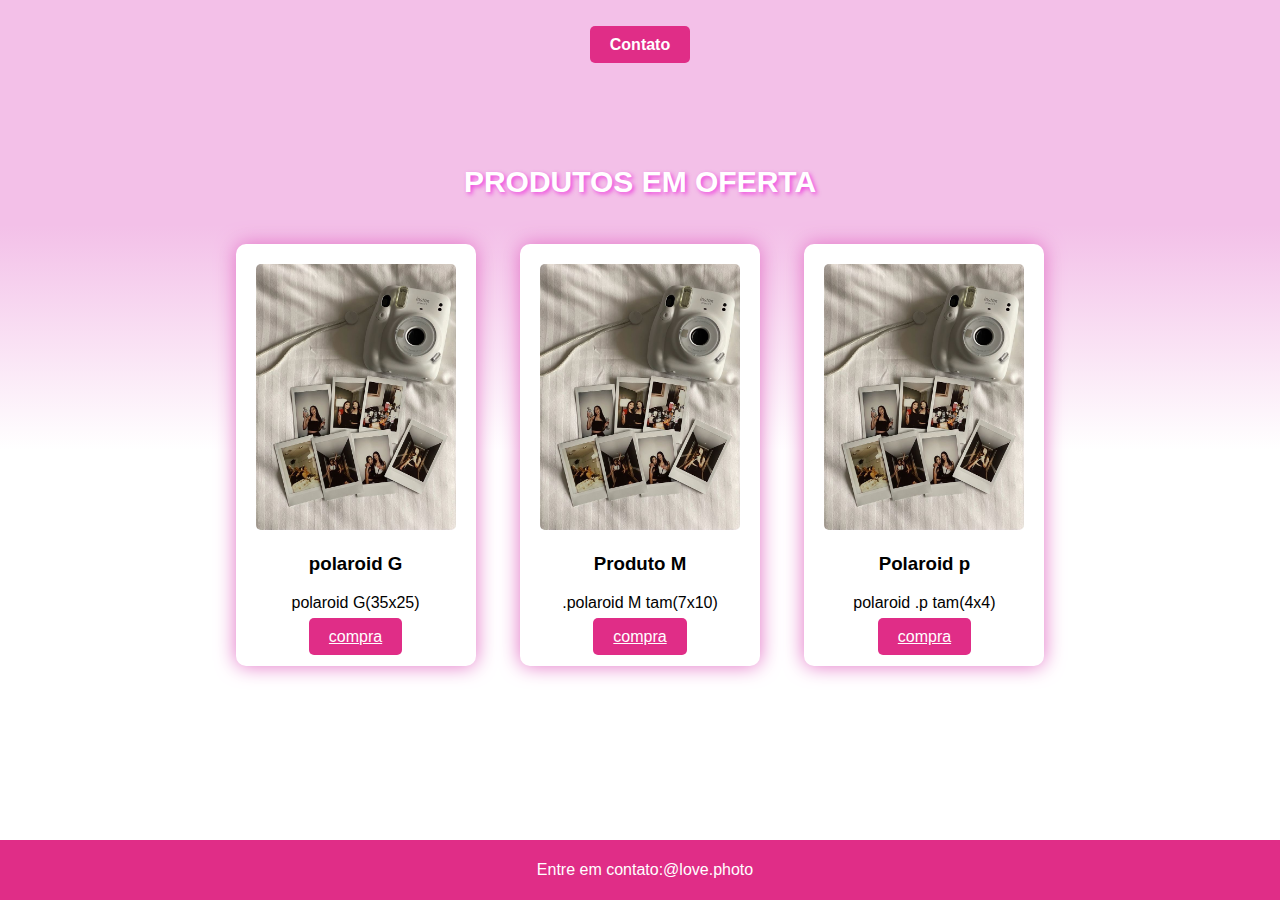
<file: index.html>
<!DOCTYPE html>
<html lang="pt-BR">
<head>
    <meta charset="UTF-8">
    <meta name="viewport" content="width=device-width, initial-scale=1.0">
    <title>Loja Online</title>
    <link rel="stylesheet" href="src/styles.css">
</head>
<body>
    <header>

        <nav>
            <ul>
                <li><a href="contato.html">Contato</a></li>
            </ul>
        </nav>
    </header>
    
    <section id="produto">
        <div>
        <h2 class="pf">PRODUTOS EM OFERTA</h2>
       </div>
        <div class="produto">
            <img src="src/polaroid.p.jpg" alt="Produto 1">
            <h3>polaroid G</h3>
            <p>polaroid G(35x25)</p>
            <a href="compra.html">compra</a>            
        </div>
        <div class="produto">
            <img src="src/polaroid.p.jpg" alt="Produto 2">
            <h3>Produto M</h3>
            <p>.polaroid M tam(7x10)</p>
            <a href="compra.html">compra</a>
        </div>
        <div class="produto">
            <img src="src/polaroid.p.jpg" alt="Produto 3">
            <h3>Polaroid p</h3>
            <p>polaroid .p tam(4x4)</p>
            <a href="compra.html">compra</a>
        </div>
    </section>
    
    <footer id="contato">
        <p>Entre em contato:@love.photo</p>
    </footer>
</body>
</html>
</file>
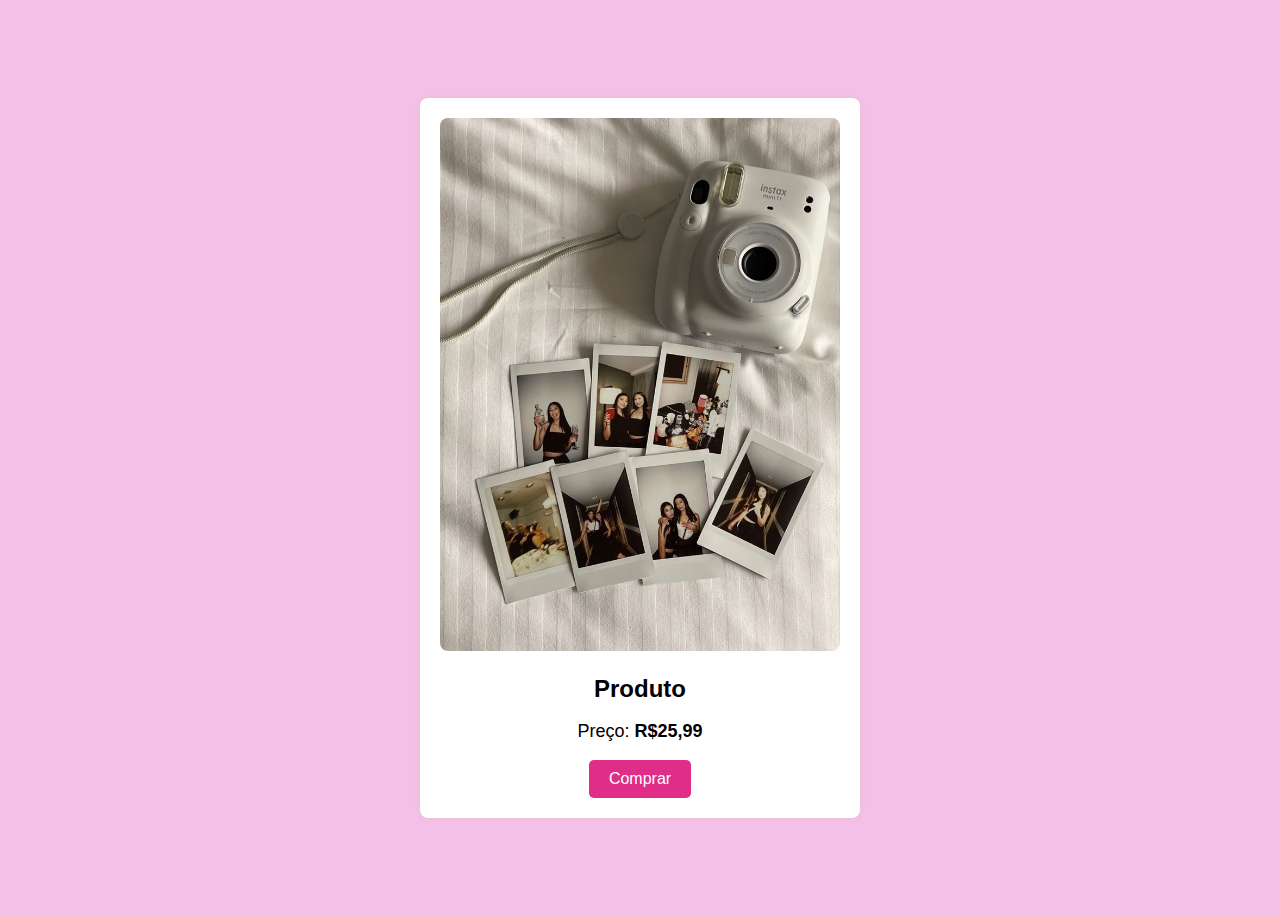
<file: compra.html>
<!DOCTYPE html>
<html lang="pt-BR">
<head>
    <meta charset="UTF-8">
    <meta name="viewport" content="width=device-width, initial-scale=1.0">
    <title>Página de Compra</title>
    <link rel="stylesheet" href="src/compra.css">
</head>
<body>
    <div class="container">
        <div class="produto">
            <img src="src/polaroid.p.jpg" alt="Produto Exemplo">
            <h2>Produto</h2>
            <p>Preço: <strong>R$25,99</strong></p>
        </div>
        <button onclick="comprar()">Comprar</button>
    </div>
    <script>
        function comprar() {
            alert("Compra realizada com sucesso!");
        }
    </script>
</body>
</html>
</file>
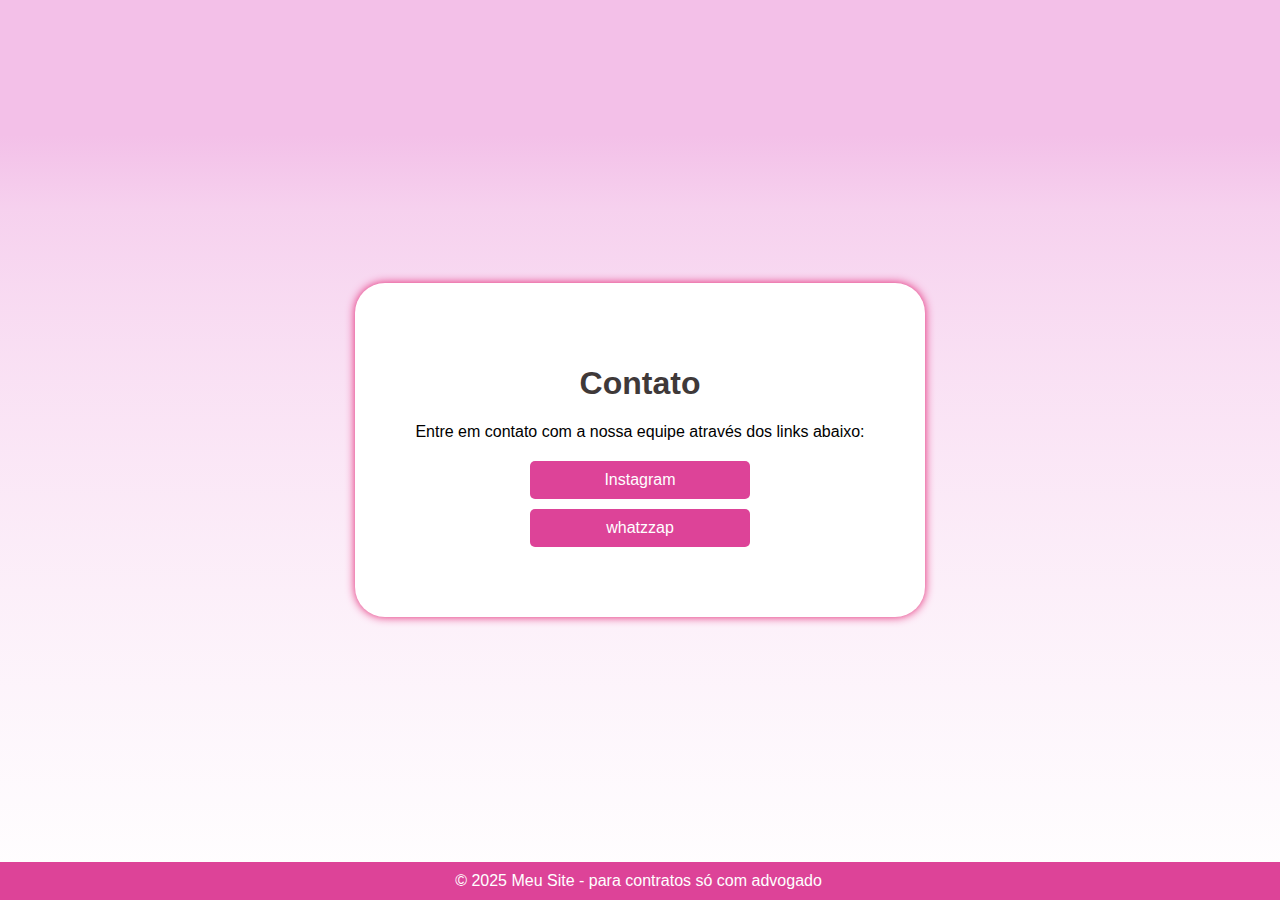
<file: contato.html>
<!DOCTYPE html>
<html lang="pt-br">
<head>
    <meta charset="UTF-8">
    <meta name="viewport" content="width=device-width, initial-scale=1.0">
    <title>Contato</title>
    <link rel="stylesheet" href="contato.css">
</head>
<body>
    <div class="container">
        <h1>Contato</h1>
        <p>Entre em contato com a nossa equipe através dos links abaixo:</p>
        <div class="links">
            <a href="https://www.instagram.com/lovephoto.ds/" target="_blank">Instagram</a>
            <a href="https://github.com/Arielsousadi" target="_blank">whatzzap</a>
        </div>
    </div>
    <footer>
        &copy; 2025 Meu Site - para contratos só com advogado
    </footer>
</body>
</html>
</file>
<file: src/styles.css>
body {
    font-family: Arial, sans-serif;
    margin: 0;
    padding: 0;
    background: linear-gradient(to bottom, #f3c0e8 25%, #f3c0e8 25%, #ffffff  50%, #ffffff 75%);
    text-align: center;
    height: 100vh;
}
.pf {
    text-shadow: 2px 2px 4px rgba(236, 16, 218, 0.705); 
    font-size: 30px; 
    color: #ffffff; 
        

}
header {
    background-color: f3c0e8(334 71% 4%);
    color: white;
    padding: 20px;
}

nav ul {
    list-style: none;
    padding: 0;
}

nav ul li {
    display: inline;
    margin: 0 15px;
}

nav ul li a {
    color: white;
    text-decoration: none;
    font-weight: bold;
}

section {
    padding: 50px;
}

.produto {
    display: inline-block;
    background: white;
    padding: 20px;
    margin: 20px;
    border-radius: 10px;
    box-shadow: 0 0 20px rgb(226, 112, 197);
}

.produto img {
    max-width: 200px;
    border-radius: 5px;
}
.produt img {
    max-width: 200px;
    border-radius: 5px;
}

a {
    background-color:#e02d87 ;
    color: white;
    border: none;
    padding: 10px 20px;
    cursor: pointer;
    font-size: 16px;
    border-radius: 5px;
}

button:hover {
    background-color: #ffffff;
}

footer {
    background-color: #e02d87;
    color: white;
    margin-right: 3px;
    text-align: center;
    color: white;
    padding: 5px;
    width: 100%;
    background-color: #e02d87;
    position: absolute;
    bottom: 0;
}
</file>
<file: src/compra.css>
body {
    font-family: Arial, sans-serif;
    display: flex;
    justify-content: center;
    align-items: center;
    height: 100vh;
    background-color: #f3c0e8;
}
.container {
    background: rgb(255, 255, 255);
    padding: 20px;
    border-radius: 8px;
    box-shadow: 0 0 10px rgba(186, 189, 16, 0.1);
    text-align: center;
    max-width: 400px;
}
.produto img {
    width: 100%;
    border-radius: 8px;
    margin-bottom: 10px;
}
.produto h2 {
    margin: 10px 0;
}
.produto p {
    font-size: 18px;
    color: #000000;
}
button {
    background-color:#e02d87 ;
    color: white;
    border: none;
    padding: 10px 20px;
    cursor: pointer;
    border-radius: 5px;
    font-size: 16px;
    transition: background 0.3s;
}
button:hover {
    background: #882160;
}
</file>
<file: contato.css>
body {
    font-family: Arial, sans-serif;
    display: flex;
    justify-content: center;
    align-items: center;
    height: 100vh;
    background: linear-gradient(to bottom, #f3c0e8 15%, #f3c0e8 15%, #f3c0e8 15%, #ffffff 40%, #ffffff 100%);
    background: linear-gradient(to bottom, #f3c0e8 15%, #f3c0e8 15%, #f3c0e8 15%,  40%, #ffffff 100%);
    margin: 0;
}
.container {
    text-align: center;
    background: white;
    padding: 60px;
    border-radius: 30px;
    box-shadow: 0 0 10px rgb(226, 28, 110);
}
h1 {
    color: #3f3939;
}
.links {
    margin-top: 20px;
}
.links a {
    display: block;
    text-decoration: none;
    color: white;
    background: #dd4398;
    padding: 10px;
    border-radius: 5px;
    margin: 10px auto;
    width: 200px;
    transition: 0.3s;
}
.links a:hover {
    background: #dd4398;
}
footer {
    margin-right: 3px;
    text-align: center;
    color: white;
    padding: 10px;
    width: 100%;
    background: #dd4398;
    position: absolute;
    bottom: 0;
}
</file>
